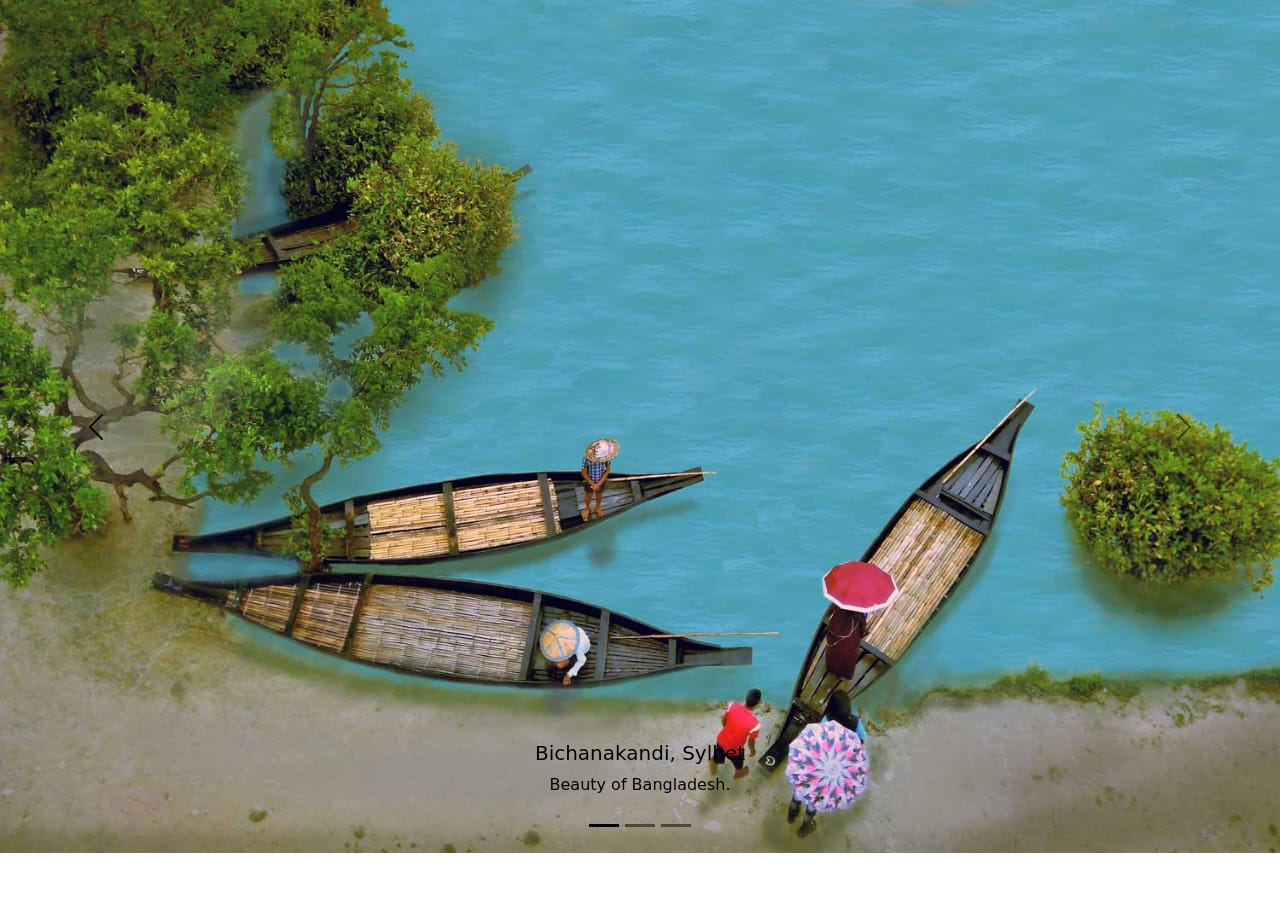
<file: index.html>
<!doctype html>
<html lang="en">
  <head>
    <meta charset="utf-8">
    <meta name="viewport" content="width=device-width, initial-scale=1">
    <link rel="stylesheet" href="design.css">
    <title>Bootstrap demo</title>
    <link href="https://cdn.jsdelivr.net/npm/bootstrap@5.3.3/dist/css/bootstrap.min.css" rel="stylesheet" integrity="sha384-QWTKZyjpPEjISv5WaRU9OFeRpok6YctnYmDr5pNlyT2bRjXh0JMhjY6hW+ALEwIH" crossorigin="anonymous">
  </head>
  <body>
    <!-- <div class="container text-center">
        <div class="row">
          <div class="col-lg-3 col-md-4 col-sm-6 bg-danger">
            Column1
          </div>
          <div class="col-lg-3 col-md-4 col-sm-6 bg-success">
            Column2
          </div>
          
          <div class="col-lg-3 col-md-4 col-sm-6 bg-secondary">
            Column3
          </div>
          <div class="col-lg-3 col-md-4 col-sm-6 bg-warning">
            Column4
          </div>
          <div class="col-lg-3 col-md-4 col-sm-6 bg-info">
            Column5
          </div>
          <div class="col-lg-3 col-md-4 col-sm-6 bg-primary">
            Column6
          </div>
        </div>
      </div>  -->
      <!-- <div class="accordion" id="accordionExample">
        <div class="accordion-item">
          <h2 class="accordion-header">
            <button class="accordion-button" type="button" data-bs-toggle="collapse" data-bs-target="#collapseOne" aria-expanded="true" aria-controls="collapseOne">
              This Baiust??
            </button>
          </h2>
          <div id="collapseOne" class="accordion-collapse collapse show" data-bs-parent="#accordionExample">
            <div class="accordion-body bg-info">
              Lorem ipsum dolor sit amet consectetur adipisicing eli new id hell off new and. yu mnjh mnbv??
            </div>
          </div>
        </div>
        <div class="accordion-item">
          <h2 class="accordion-header">
            <button class="accordion-button collapsed" type="button" data-bs-toggle="collapse" data-bs-target="#collapseTwo" aria-expanded="false" aria-controls="collapseTwo">
              Why Baiust??
            </button>
          </h2>
          <div id="collapseTwo" class="accordion-collapse collapse" data-bs-parent="#accordionExample">
            <div class="accordion-body bg-warning">
              <strong>This is the second item's accordion body.</strong> It is hidden by default, until the collapse plugin adds the appropriate classes that we use to style each element. These classes control the overall appearance, as well as the showing and hiding via CSS transitions. You can modify any of this with custom CSS or overriding our default variables. It's also worth noting that just about any HTML can go within the <code>.accordion-body</code>, though the transition does limit overflow.
            </div>
          </div>
        </div>
        <div class="accordion-item">
          <h2 class="accordion-header">
            <button class="accordion-button collapsed" type="button" data-bs-toggle="collapse" data-bs-target="#collapseThree" aria-expanded="false" aria-controls="collapseThree">
              Accordion Item #3
            </button>
          </h2>
          <div id="collapseThree" class="accordion-collapse collapse" data-bs-parent="#accordionExample">
            <div class="accordion-body">
              <strong>This is the third item's accordion body.</strong> It is hidden by default, until the collapse plugin adds the appropriate classes that we use to style each element. These classes control the overall appearance, as well as the showing and hiding via CSS transitions. You can modify any of this with custom CSS or overriding our default variables. It's also worth noting that just about any HTML can go within the <code>.accordion-body</code>, though the transition does limit overflow.
            </div>
          </div>
        </div>
      </div> -->

      <!-- <button type="button" class="btn btn-primary">
        Notifications <span class="badge text-bg-secondary">4</span>
      </button> -->

      <!-- <button type="button" class="btn btn-primary">Primary</button>
<button type="button" class="btn btn-secondary">Secondary</button>
<button type="button" class="btn btn-success">Success</button>
<button type="button" class="btn btn-danger">Danger</button>
<button type="button" class="btn btn-warning">Warning</button>
<button type="button" class="btn btn-info">Info</button>
<button type="button" class="btn btn-light">Light</button>
<button type="button" class="btn btn-dark">Dark</button>

<button type="button" class="btn btn-link">Link</button> -->
<!-- <div id="carouselExampleRide" class="carousel slide" data-bs-ride="true">
    <div class="carousel-inner image-car">
      <div class="carousel-item active">
        <img src="./image/a.webp" class="d-block w-100" alt="...">
      </div>
      <div class="carousel-item">
        <img src="./image/b.jpg" class="d-block w-100" alt="...">
      </div>
      <div class="carousel-item">
        <img src="./image/c.jpg" class="d-block w-100" alt="...">
      </div>
    </div>
    <button class="carousel-control-prev" type="button" data-bs-target="#carouselExampleRide" data-bs-slide="prev">
      <span class="carousel-control-prev-icon" aria-hidden="true"></span>
      <span class="visually-hidden">Previous</span>
    </button>
    <button class="carousel-control-next" type="button" data-bs-target="#carouselExampleRide" data-bs-slide="next">
      <span class="carousel-control-next-icon" aria-hidden="true"></span>
      <span class="visually-hidden">Next</span>
    </button>
  </div> -->

  <div id="carouselExampleDark" class="carousel carousel-dark slide">
    <div class="carousel-indicators">
      <button type="button" data-bs-target="#carouselExampleDark" data-bs-slide-to="0" class="active" aria-current="true" aria-label="Slide 1"></button>
      <button type="button" data-bs-target="#carouselExampleDark" data-bs-slide-to="1" aria-label="Slide 2"></button>
      <button type="button" data-bs-target="#carouselExampleDark" data-bs-slide-to="2" aria-label="Slide 3"></button>
    </div>
    <div class="carousel-inner image-car">
      <div class="carousel-item active" data-bs-interval="10000">
        <img src="./image/d.jpg" class="d-block w-100" alt="...">
        <div class="carousel-caption d-none d-md-block">
          <h5>Bichanakandi, Sylhet</h5>
          <p>Beauty of Bangladesh.</p>
        </div>
      </div>
      <div class="carousel-item" data-bs-interval="2000">
        <img src="./image/e.jpg" class="d-block w-100" alt="...">
        <div class="carousel-caption d-none d-md-block">
          <h5>Ratargul, Sylhet</h5>
          <p>The Amazon of Bangladesh.</p>
        </div>
      </div>
      <div class="carousel-item">
        <img src="./image/f.jpg" class="d-block w-100" alt="...">
        <div class="carousel-caption d-none d-md-block">
          <h5>Surma River, Sylhet</h5>
          <p>The Blue River.</p>
        </div>
      </div>
    </div>
    <button class="carousel-control-prev" type="button" data-bs-target="#carouselExampleDark" data-bs-slide="prev">
      <span class="carousel-control-prev-icon" aria-hidden="true"></span>
      <span class="visually-hidden">Previous</span>
    </button>
    <button class="carousel-control-next" type="button" data-bs-target="#carouselExampleDark" data-bs-slide="next">
      <span class="carousel-control-next-icon" aria-hidden="true"></span>
      <span class="visually-hidden">Next</span>
    </button>
  </div> 

  <!-- <p class="d-inline-flex gap-1">
    <a class="btn btn-primary" data-bs-toggle="collapse" href="#collapseExample" role="button" aria-expanded="false" aria-controls="collapseExample">
      Link with href
    </a>
    <button class="btn btn-primary" type="button" data-bs-toggle="collapse" data-bs-target="#collapseExample" aria-expanded="false" aria-controls="collapseExample">
      Button with data-bs-target
    </button>
  </p>
  <div class="collapse" id="collapseExample">
    <div class="card card-body">
      <a target="_blank" href="www.nazninera@gmail.com">naznin-era</a>
    </div>
  </div> -->









    <!-- Bootstrap script -->
    <script src="https://cdn.jsdelivr.net/npm/bootstrap@5.3.3/dist/js/bootstrap.bundle.min.js" integrity="sha384-YvpcrYf0tY3lHB60NNkmXc5s9fDVZLESaAA55NDzOxhy9GkcIdslK1eN7N6jIeHz" crossorigin="anonymous"></script>
  </body>
</html>
</file>
<file: design.css>
/* .image-car img{
    height: 500px;
} */

.nav-bar-section{
    display: flex;
    justify-content: space-evenly;
    background-color: lavender;
    padding: 15px;
    font-weight: bold;
}
.nav-bar-section a{
    text-decoration: none;
}
@media only screen and (max-width:1000px){
    .nav-bae-section2 {
        display: block;
    }
        .nav-bar-section{
            display: none;
        }
    
}
@media only screen and (min-width:1001px) and (max-width:2600px){
    .nav-bar-section2{
        display: none;
    }

        .nav-bar-section{
            display: block;
            display: flex;
            justify-content: space-evenly;
        }


}
</file>
